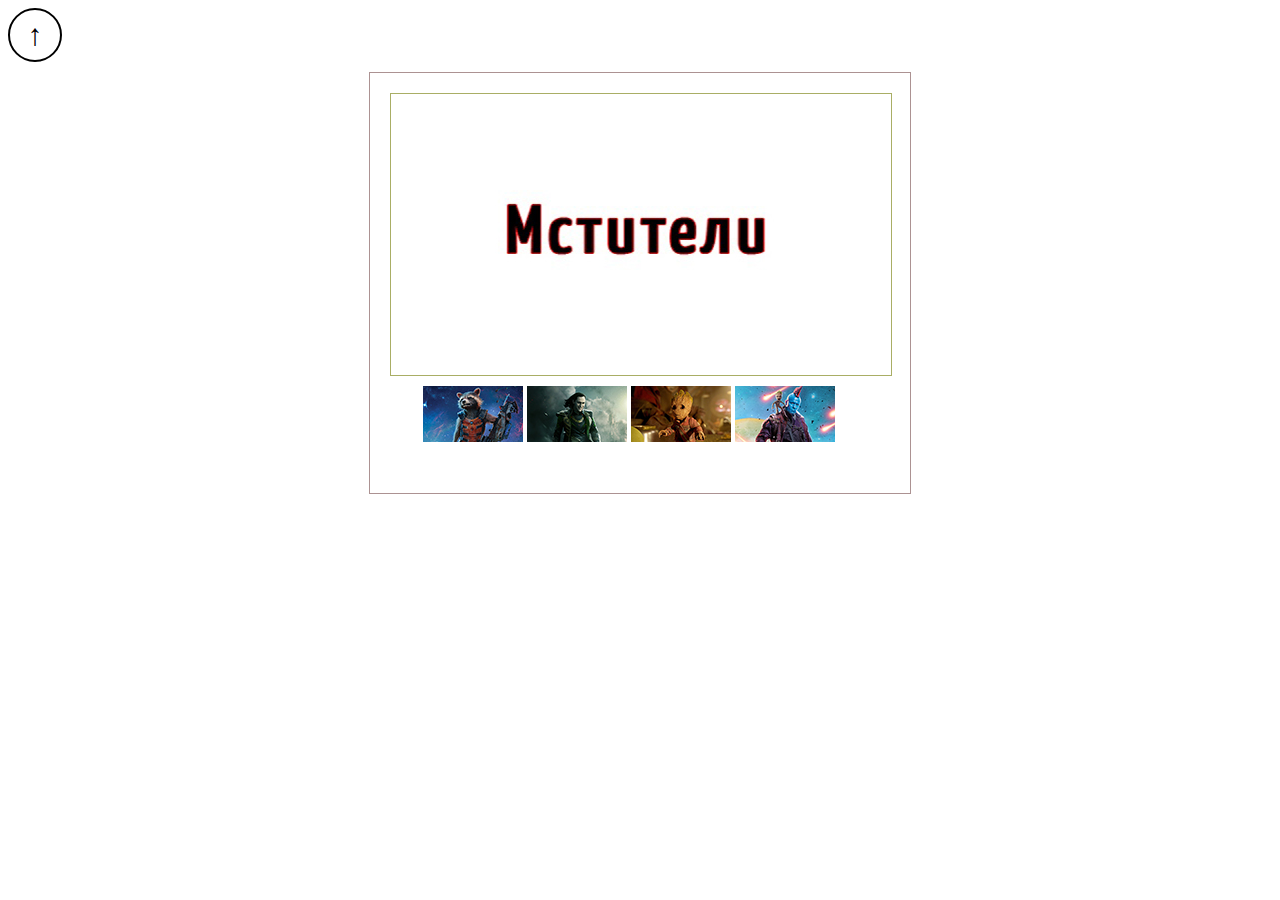
<file: files_jquery_30/index.html>
<!DOCTYPE html>
<html lang="en">
<head>
   <meta charset="UTF-8">
   <meta name="viewport" content="width=device-width, initial-scale=1.0">
   <meta http-equiv="X-UA-Compatible" content="ie=edge">
   <link rel="stylesheet" href="css/main.css">
   <script src="js/code.jquery.com_jquery-3.7.0.min.js"></script>
   <script src="js/main.js"></script>
   <title>Галерея изображений на jQuey</title>
</head>
<body>
   <div class="button">↑</div>
   <div class="gallery">
      <div class="big">
         <img src="images/gallery/start.jpg" alt="Старт" />
      </div>
      <div class="small">
         <a href="images/gallery/1.jpg"><img src="images/gallery/1_mini.jpg" alt="Миниатюра 1" /></a>
         <a href="images/gallery/2.jpg"><img src="images/gallery/2_mini.jpg" alt="Миниатюра 2" /></a>
         <a href="images/gallery/3.jpg"><img src="images/gallery/3_mini.jpg" alt="Миниатюра 3" /></a>
         <a href="images/gallery/4.jpg"><img src="images/gallery/4_mini.jpg" alt="Миниатюра 4" /></a>
      </div>
   </div>
</body>
</html>
</file>
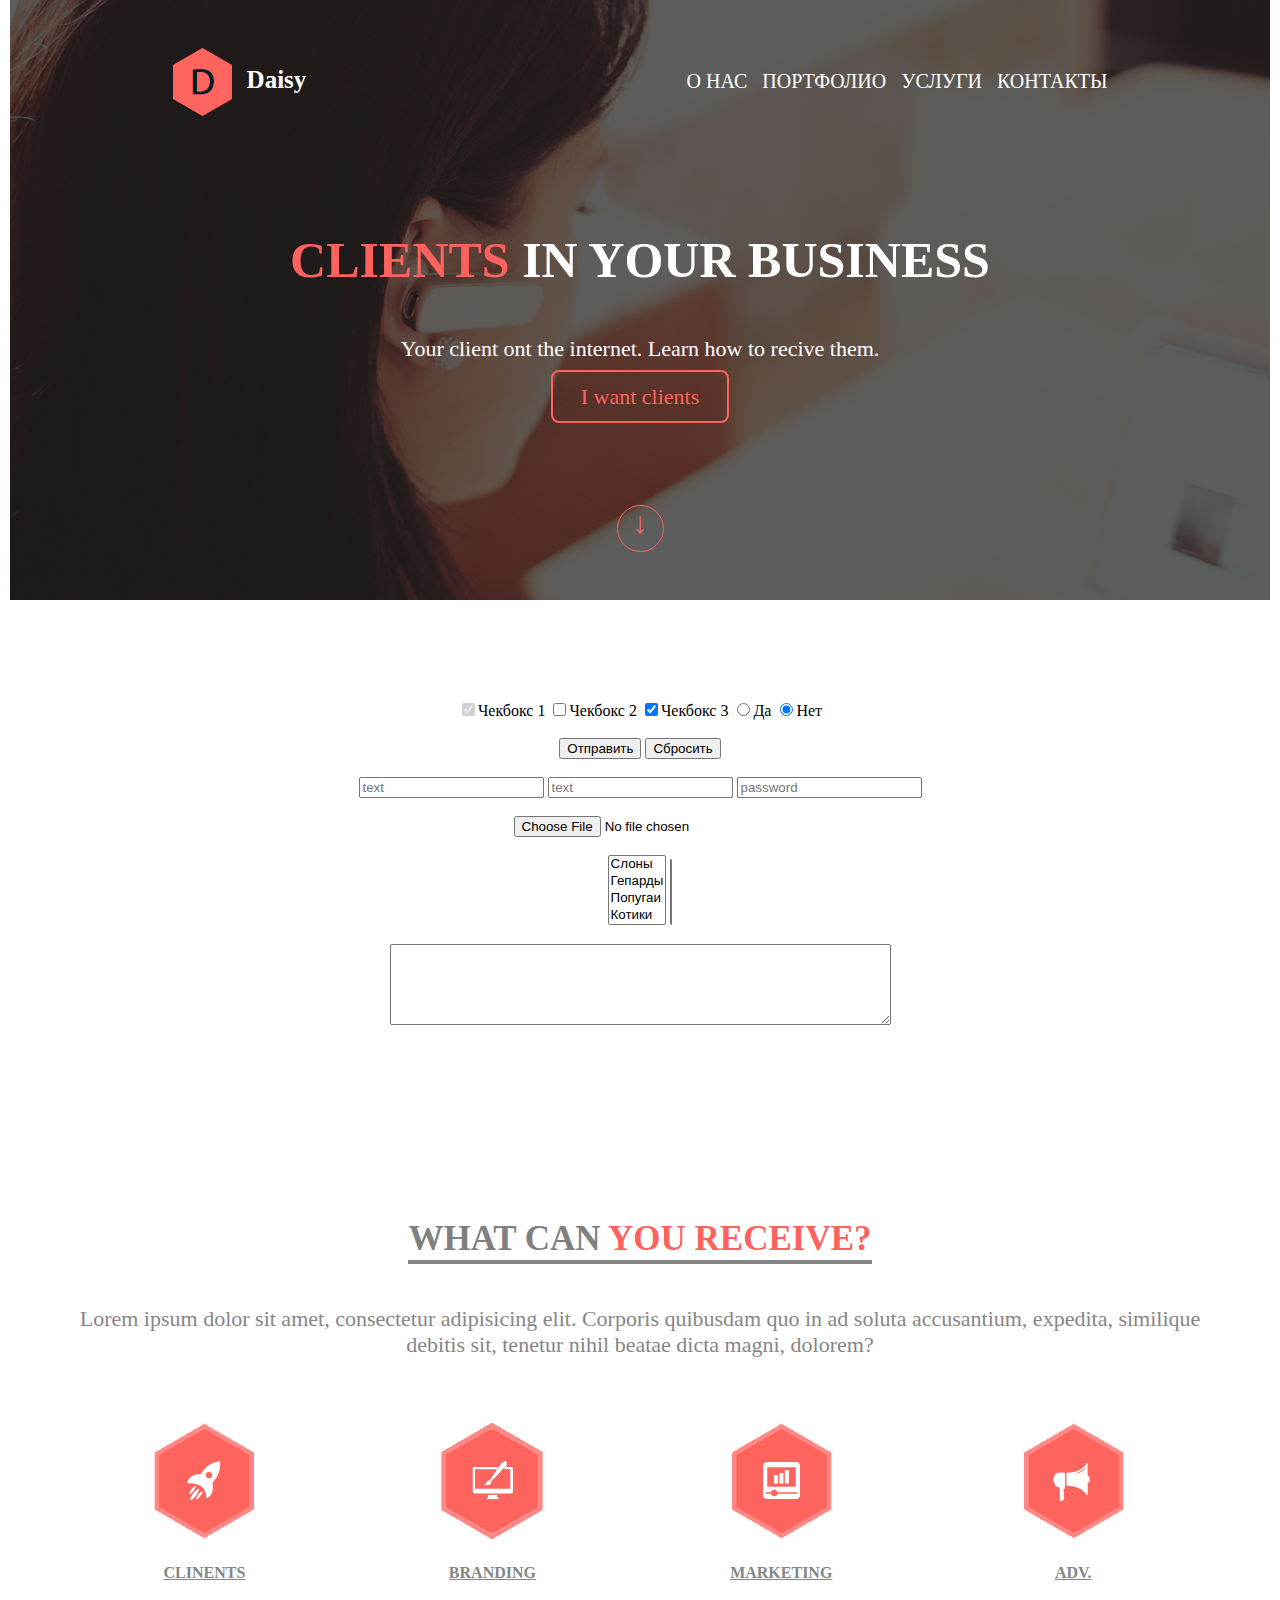
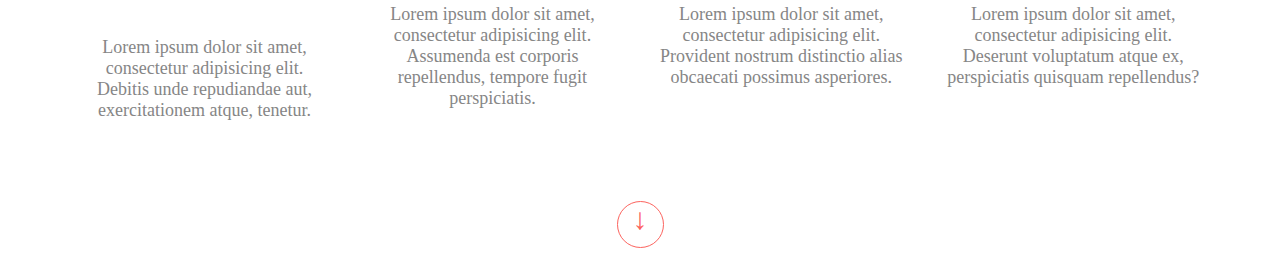
<file: jqueryLesson/index.html>
<!DOCTYPE html>
<html lang="en">

<head>
   <meta charset="UTF-8">
   <meta name="viewport" content="width=device-width, initial-scale=1.0">
   <meta http-equiv="X-UA-Compatible" content="ie=edge">
   <link rel="stylesheet" href="css/main.css">
   <script src="js/jquery-3.3.1.min.js"></script>
   <script src="js/main.js"></script>
   <title>Уроки по jQuery</title>
</head>

<body>
   <header>
      <nav>
         <a href="" class="logo">
            <img src="img/logo.png" alt="">Daisy</a>
         <menu>
            <li>
               <a href="recive">О Нас</a>
            </li>
            <li>
               <a href="portfolio">Портфолио</a>
            </li>
            <li>
               <a href="our_pr#ocess">Услуги</a>
            </li>
            <li>
               <a href="#our_team">Контакты</a>
            </li>
         </menu>
      </nav>
      <div class="mainText">
         <h2>
            <span>Clients</span> in your Business</h2>
         <p>Your client ont the internet. Learn how to recive them.</p>
         <a href="" class="btn">I want clients</a>
      </div>
      <a href="#recive" class="arrowDown">&darr;</a>
   </header>
   <section class="form1">
      <form action="">
         <input type="checkbox" name="" value="chk1" id="" checked disabled>Чекбокс 1
         <input type="checkbox" name="" value="chk2" id="">Чекбокс 2
         <input type="checkbox" name="" value="chk3" id="" checked>Чекбокс 3
         <input type="radio" name="rad" id="">Да
         <input type="radio" name="rad" id="" checked>Нет
         <br><br>
         <button type="submit">Отправить</button>
         <button type="reset">Сбросить</button>
         <br><br>
         <input class="text1" type="text" placeholder="text">
         <input class="text2" type="text" placeholder="text">
         <input class="password" type="password" name="" id="" placeholder="password">
         <br><br>
         <input type="file" name="" id="">
         <br><br>
         <select name="" id="select1" size="4" width="200">
            <option value="1">Слоны</option>
            <option value="2">Гепарды</option>
            <option value="3">Попугаи</option>
            <option value="4">Котики</option>
         </select>
         <select name="" id="select2" size="4" width="200">
         </select>
         <br><br>
         <textarea name="" id="" cols="60" rows="5"></textarea>
      </form>
   </section>
   <section class="recive" id="recive">
      <h2>What can
         <span>you receive?</span>
      </h2>
      <p>Lorem ipsum dolor sit amet, consectetur adipisicing elit. Corporis quibusdam quo in ad soluta accusantium,
         expedita, similique
         debitis sit, tenetur nihil beatae dicta magni, dolorem?</p>
      <div class="icons">
         <div>
            <img src="img/icon1.png">
            <h4>Clinents</h4>
            <div>  
            <p>Lorem ipsum dolor sit amet, consectetur adipisicing elit. Debitis unde repudiandae aut, exercitationem
               atque,
               tenetur.</p></div> 
         </div>
         <div>
            <img src="img/icon2.png">
            <h4>Branding</h4>
            <p>Lorem ipsum dolor sit amet, consectetur adipisicing elit. Assumenda est corporis repellendus, tempore
               fugit
               perspiciatis.</p>
         </div>
         <div>
            <img src="img/icon3.png">
            <h4>Marketing</h4>
            <p>Lorem ipsum dolor sit amet, consectetur adipisicing elit. Provident nostrum distinctio alias obcaecati
               possimus
               asperiores.</p>
         </div>
         <div>
            <img src="img/icon4.png" alt="">
            <h4>ADV.</h4>
            <p>Lorem ipsum dolor sit amet, consectetur adipisicing elit. Deserunt voluptatum atque ex, perspiciatis
               quisquam
               repellendus?</p>
         </div>
      </div>
      <a href="#expand" class="arrowDown">&darr;</a>
   </section>
</body>

</html>
</file>
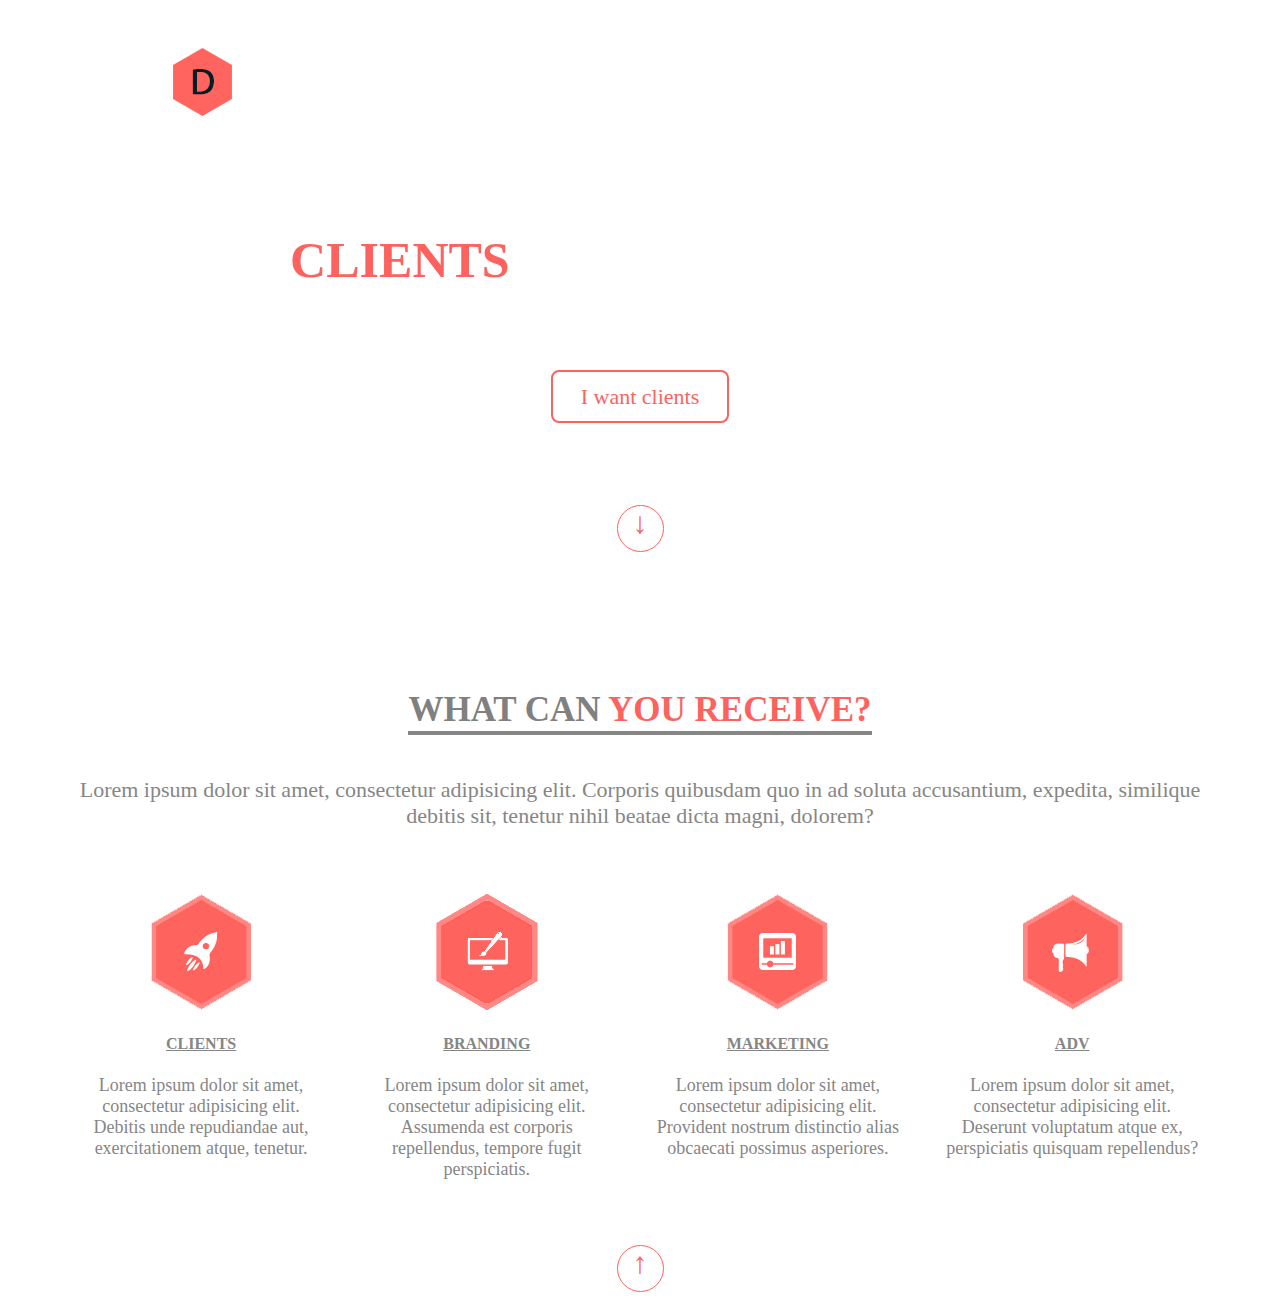
<file: Learn  with JQuery/index.html>
<!DOCTYPE html>
<html lang="en">
<head>
   <meta charset="UTF-8">
   <meta name="viewport" content="width=device-width, initial-scale=1.0">
   <meta http-equiv="X-UA-Compatible" content="ie=edge">
   <link rel="stylesheet" href="css/main.css">
   <script src="js/code.jquery.com_jquery-3.7.0.min.js"></script>
   <script src="js/main.js"></script>
    <title>JQuery start</title>
</head>
<body>
    <header>
        <nav>
           <a class="logo">
              <img src="img/logo.png" alt="">Daisy</a>
           <menu>
              <li>
                 <a href="#recive">О Нас</a>
              </li>
              <li>
                 <a href="#portfolio">Портфолио</a>
              </li>
              <li>
                 <a href="#our_process">Услуги</a>
              </li>
              <li>
                 <a href="#our_team">Контакты</a>
              </li>
           </menu>
        </nav>
        <div class="mainText">
           <h2>
              <span>Clients</span> in your Business</h2>
           <p>Your client on the internet. Learn how to recive them.</p>
           <a href="" class="btn">I want clients</a>
        </div>
        <a href="#recive" class="arrowDown">&darr;</a>
     </header>
     <!-- <section class="form1">
        <form action="">
           <input type="checkbox" name="" value="chk1" id="" checked>Чекбокс 1
           <input type="checkbox" name="" value="chk2" id="">Чекбокс 2
           <input type="checkbox" name="" value="chk3" id="" checked>Чекбокс 3
           <input type="radio" name="rad" id="">Да
           <input type="radio" name="rad" id="" checked>Нет
           <br><br>
           <button type="submit">Отправить</button>
           <button type="reset">Сбросить</button>
           <br><br>
           <input class="text1" type="text" placeholder="text">
           <input class="text2" type="text" placeholder="text">
           <input type="password" name="" id="" placeholder="password">
           <br><br>
           <input type="file" name="" id="">
           <br><br>
           <select name="" id="select1" size="4" width="200">
              <option value="1" selected>Поле номер 1</option>
              <option value="2">Поле номер 2</option>
              <option value="3">Поле номер 3</option>
              <option value="4">Поле номер 4</option>
           </select>
           <select name="" id="select2" size="4" width="200">
              <option value="1" selected>disabled 1</option>
           </select>
           <br><br>
           <textarea name="" id="" cols="60" rows="5"></textarea>
        </form>
     </section> -->
     <section class="recive" id="recive">
        <h2>What can
           <span>you receive?</span>
        </h2>
        <p>Lorem ipsum dolor sit amet, consectetur adipisicing elit. Corporis quibusdam quo in ad soluta accusantium,
           expedita, similique
           debitis sit, tenetur nihil beatae dicta magni, dolorem?</p>
        <div class="icons">
           <div>
              <img src="img/icon1.png">
              <h4>Clients</h4>
              <p>Lorem ipsum dolor sit amet, consectetur adipisicing elit. Debitis unde repudiandae aut, exercitationem
                 atque,
                 tenetur.</p></div> 
           <div>
              <img src="img/icon2.png">
              <h4>Branding</h4>
              <p>Lorem ipsum dolor sit amet, consectetur adipisicing elit. Assumenda est corporis repellendus, tempore
                 fugit
                 perspiciatis.</p>
           </div>
           <div>
              <img src="img/icon3.png">
              <h4>Marketing</h4>
              <p>Lorem ipsum dolor sit amet, consectetur adipisicing elit. Provident nostrum distinctio alias obcaecati
                 possimus
                 asperiores.</p>
           </div>
           <div>
              <img src="img/icon4.png" alt="">
              <h4>ADV</h4>
              <p>Lorem ipsum dolor sit amet, consectetur adipisicing elit. Deserunt voluptatum atque ex, perspiciatis
                 quisquam
                 repellendus?</p>
           </div>
        </div>
        <a href="#" class="arrowDown">&uarr;</a>
     </section>

</body>
</html>
</file>
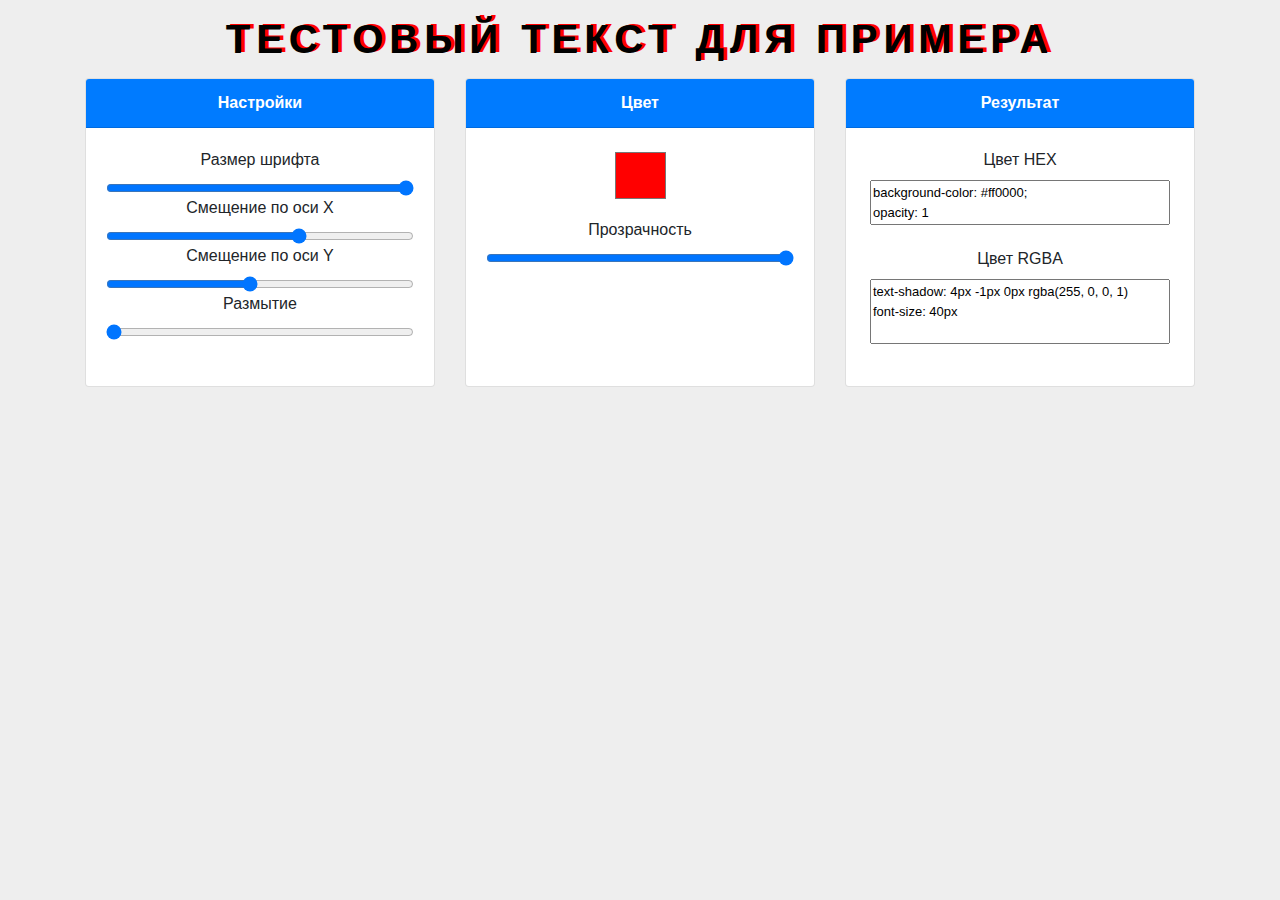
<file: ShadowGenerator/index.html>
<!DOCTYPE html>
<html lang="en">
<head>
   <meta charset="UTF-8">
   <meta name="viewport" content="width=device-width, initial-scale=1">
   <meta http-equiv="X-UA-Compatible" content="ie=edge">
   <link rel="stylesheet" href="css/bootstrap.min.css">
    <title>Shadow Generator</title>
    <style>
      body {
         text-align: center;
         background-color: #eeeeee;

      }
      label {
         display: block;
      }
      h1 {
         text-transform: uppercase;
         font-weight: bold;
         letter-spacing: 6px;
         font-size: 40px;
         color: #000000;
         margin-top: 15px;
         margin-bottom: 15px;
      }
      input[type="range"] {
         width: 100%;
      }
      input[type="color"] {
         border: none;
         background-color: transparent;
         width: 55px;
         height: 55px;
         padding: 0;
         margin-bottom: 15px;
      }
      input[type="color"]:hover {
        cursor: pointer;
      }
      textarea {
         width: 100%;
         resize: none;
         margin-bottom: 15px;
         max-width: 300px;
         font-size: 13px;
      }
      .card {
         height: 100%;
      }
      .card-header {
         font-weight: bold;
         color: #ffffff;
      }
      .row > div {
        margin-bottom: 15px;
      }
    </style>
</head>
<body>
   <h1>Тестовый текст для примера</h1>
   <div class="container">
      <div class="row">
         <div class="col-x1-4 col-md-4">
            <div class="card">
               <div class="card-header bg-primary">Настройки</div>
               <div class="card-body">
                  <label for="font-size">Размер шрифта</label>
                  <input class="form-control-range" id="font-size" type="range" min="8" max="40" step="1" value="40">
                  <label for="offset_x">Смещение по оси X</label>
                  <input class="form-control-range" id="offset_x" type="range" min="-15" max="15" step="1" value="4">
                  <label for="offset_y">Смещение по оси Y</label>
                  <input class="form-control-range" id="offset_y" type="range" min="-15" max="15" step="1" value="-1">
                  <label for="blur">Размытие</label>
                  <input class="form-control-range" id="blur" type="range" min="0" max="15" step="1" value="0">
               </div>
            </div>
         </div>
         <div class="col-x1-4 col-md-4">
            <div class="card">
               <div class="card-header bg-primary">Цвет</div>
               <div class="card-body">
               <input type="color" value="#ff0000">
               <label for="opacity">Прозрачность</label>
               <input class="form-control-range" id="opacity" type="range" min="0" max="1" step="0.01" value="1">
               </div>
            </div>
         </div>
         <div class="col-x1-4 col-md-4">
            <div class="card">
               <div class="card-header bg-primary">Результат</div>
               <div class="card-body">
               <label for="resultHex">Цвет HEX</label>
               <textarea name="resultHex" id="resultHex" readonly></textarea><br>
               <label for="resultRgba">Цвет RGBA</label>
               <textarea name="resultRgba" id="resultRgba" rows="3" readonly></textarea><br>
               </div>
            </div>
         </div>
      </div>
   </div>
   <script src="js/code.jquery.com_jquery-3.7.0.min.js"></script>
   <script>
      function cssShadow ({
         font_size,
         offset_x,
         offset_y,
         blur,
         opacity,
         color,
         rgba
      }) {
         let cssStyles = offset_x + 'px ' + offset_y + 'px ' + blur + 'px ' + rgba;
         $('h1').css('text-shadow', cssStyles);
         $('#resultHex').val('background-color: ' + color + ';\nopacity: ' + opacity + '\nfont-size: ');
         $('#resultRgba').val('text-shadow: ' + offset_x  + 'px ' + offset_y  + 'px ' + blur + 'px ' +  rgba + '\nfont-size: ' + font_size + 'px ');
      } 
            cssShadow ({
         font_size: 40,
         offset_x: 4,
         offset_y: -1,
         blur: 0,
         opacity: 1,
         color: '#ff0000',
         rgba: 'rgba(255, 0, 0, 1)'
         });

         $(document).on('input change', 'input', function() {
            let font_size = $('#font-size').val();
            let offset_x = $('#offset_x').val();
            let offset_y = $('#offset_y').val();
            let blur = $('#blur').val();
            let opacity = $('#opacity').val();
            let color = $('input[type="color"]').val()+'';
            let red16 = color[1] + '' + color[2];
            let green16 = color[3] + '' + color[4];
            let blue16 = color[5] + '' + color[6];
            let red10 = parseInt(red16,16);
            let green10 = parseInt(green16,16);
            let blue10 = parseInt(blue16,16);
            let rgba = 'rgba('+red10+', '+green10+', '+blue10+', '+opacity+')';

         $('h1').css('font-size', font_size + 'px');
            cssShadow({
               font_size: font_size,
               offset_x: offset_x,
               offset_y: offset_y,
               blur: blur,
               opacity: opacity,
               color: color,
               rgba: rgba
            })
         });
   </script>
</body>
</html>
</file>
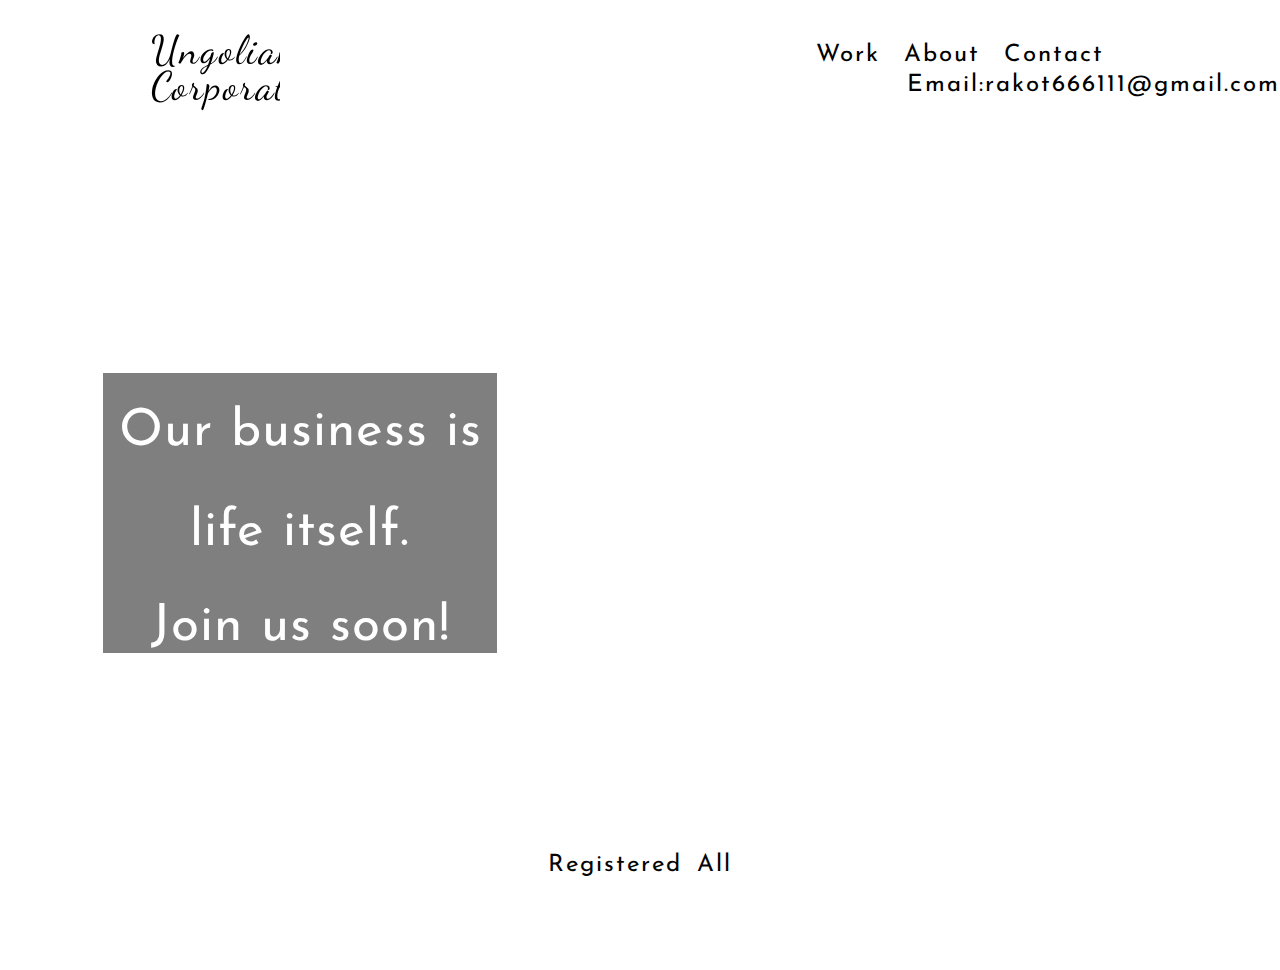
<file: Test site1/index.html>
<!DOCTYPE html>
<html lang="en">
    <head>
        <meta charset="utf-8">                              <!--кодировка-->
        <meta name="author" content="Ungoliant">            <!--meta тэг автора-->
        <meta name="description" content="Test1">            <!--meta тэг описания-->
        <meta name="keywords" content="Test, html5, css">   <!--meta тэг ключевых слов-->
        <meta http-equiv="X-UA-Compatible" content="ie=edge">   <!--meta тэг корреткной работы в Edge-->
        
        <title>Test site</title>                          <!--Заголовок вкладки-->
        <link rel="stylesheet" href="css/main.css">         <!--Покдлючение CSS-->
    </head>

    <body>
        <div id="Logo-block"></div>
        <div id="Main-site" class="Menu-text1"><p class="Corp">Ungoliant</p><p class="Corp">Corporation</p></div>
            <ul id="nav">
                <li class="Menu-text">Work</li>
                <li class="Menu-text">About</li>
                <li class="Menu-text">Contact</li>
                <li class="Menu-text">Email:rakot666111@gmail.com</li>
            </ul>
        <div id="left-block" class="Left-text"><p class="Slog">Our business is life itself.</p> <p class="Slog">Join us soon!</p></div>
        <div id="left-block-back"></div>
        <div id="footer" class="Menu-text">Registered All</div>
        <div id="Main-background"></div>
    </body>
</file>
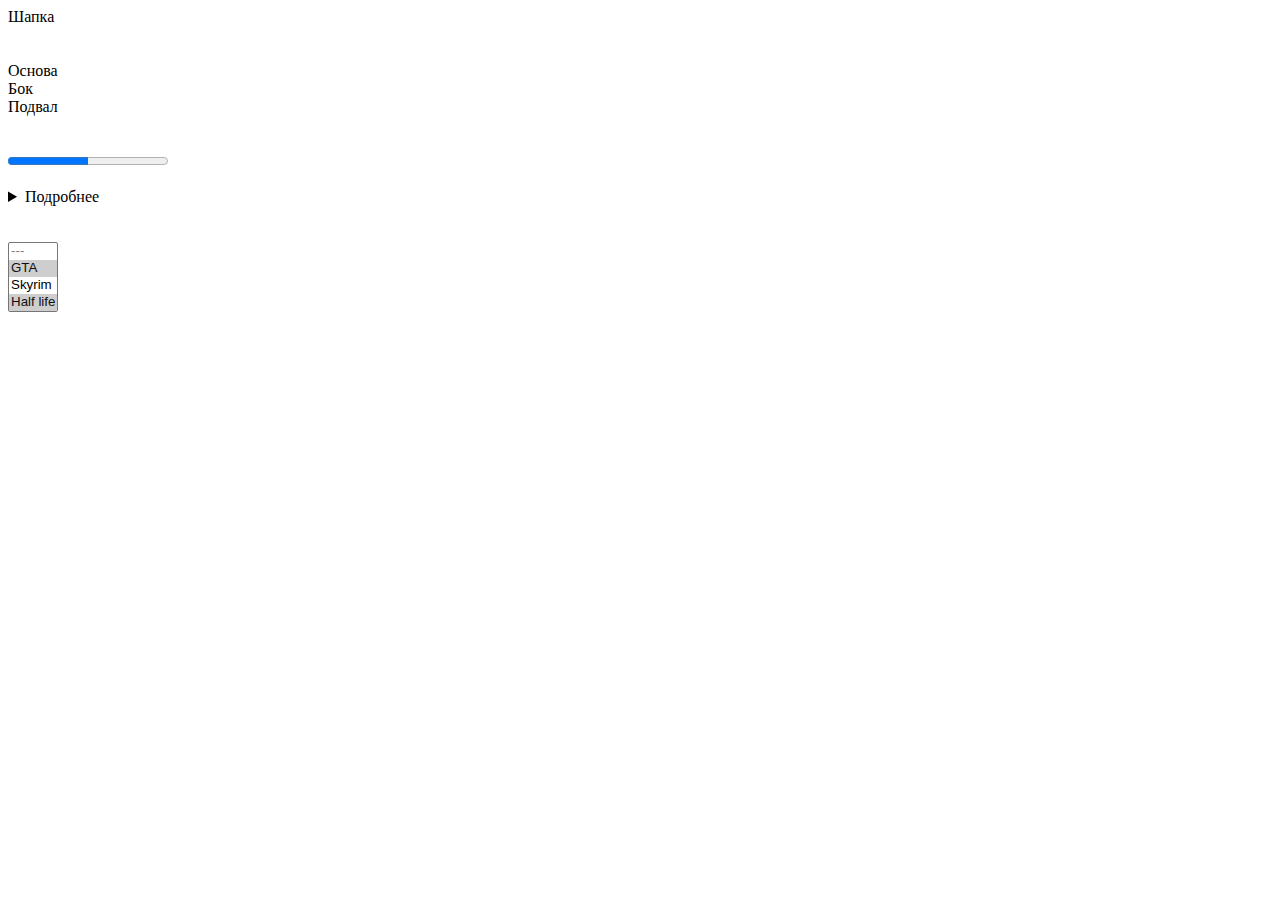
<file: Learn Beginning 18.05.23/about.html>
<!DOCTYPE html>
<html lang="ru">
    <head>
        <meta charset="utf-8">                          <!--кодировка-->
        <meta name="author" content="Ungoliant">        <!--meta тэг автора-->
        <meta name="description" content="Test">        <!--meta тэг описания-->
        <meta name="keywords" content="Test, html5">    <!--meta тэг ключевых слов-->
        
        <title>ReGoing tab</title>                      <!--Заголовок вкладки-->
    </head>
    <body>

        <header>Шапка</header><br><br>
        <main>Основа</main>
        <aside>Бок</aside>
        <footer>Подвал</footer><br><br>

        <progress max="100" value="50">Заполнено 9%     <!--Прогресс бар-->
        </progress><br><br>

        <details>
            <summary>Подробнее</summary>                <!--Раскрывающийся текст-->
            Lorem ipsum dolor sit amet, consectetur adipisicing elit. Aliquid, dicta assumenda quia ad velit, nostrum repudiandae perferendis tempore odio eius harum beatae impedit, eveniet possimus est blanditiis ducimus corrupti pariatur!
        </details><br><br>

        <form action="" method="post">                     <!--Работа с формами-->
            <select multiple size="4">
                <option disabled >---</option>
                <option selected>GTA</option>
                <option>Skyrim</option>
                <option selected>Half life</option>
            </select>
        </form>

    </body>
</html>
</file>
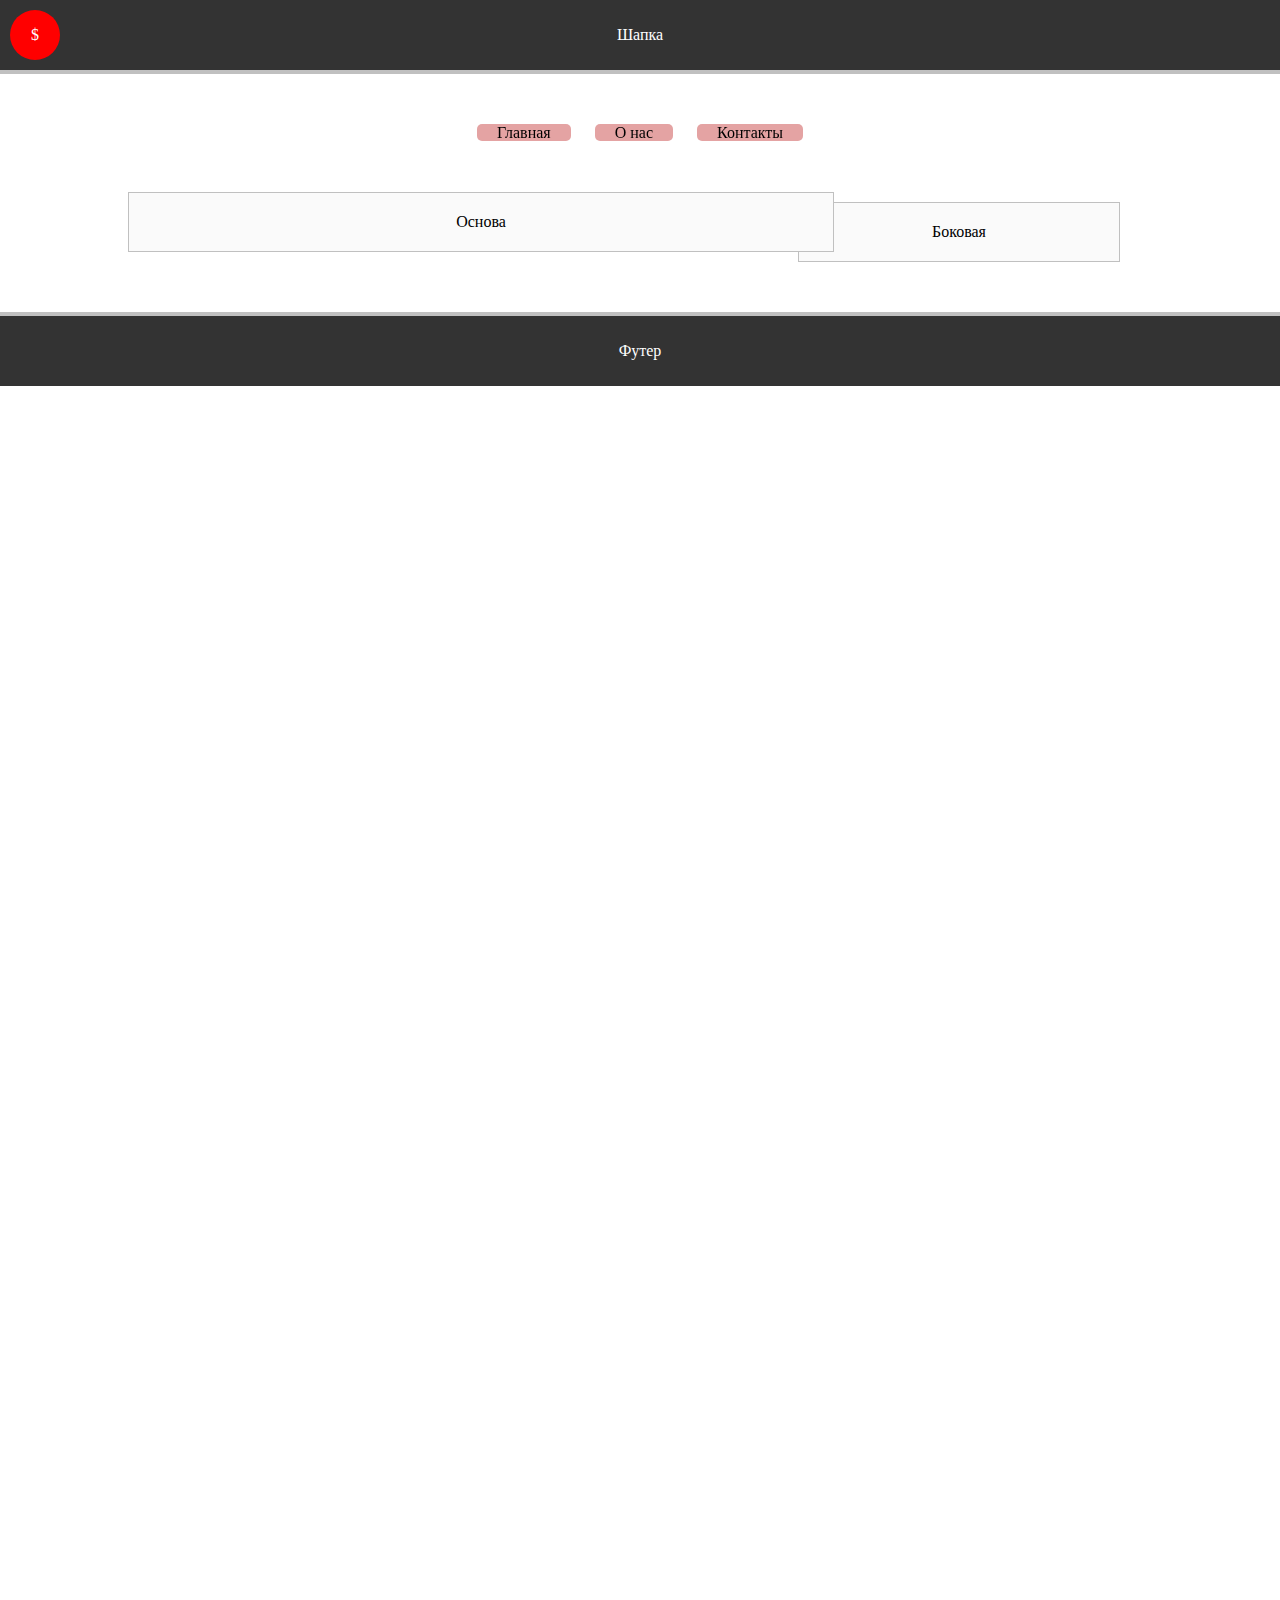
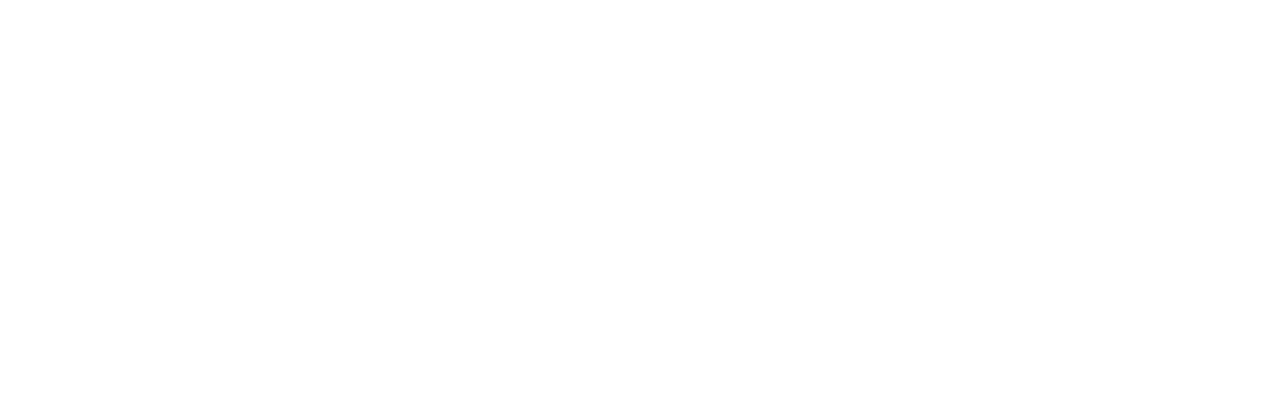
<file: Learn Beginning 18.05.23/sitecss.html>
<!DOCTYPE html>
<html lang="ru">
    <head>
        <meta charset="utf-8">                              <!--кодировка-->
        <meta name="author" content="Ungoliant">            <!--meta тэг автора-->
        <meta name="description" content="Test">            <!--meta тэг описания-->
        <meta name="keywords" content="Test, html5, css">   <!--meta тэг ключевых слов-->
        <meta http-equiv="X-UA-Compatible" content="ie=edge">   <!--meta тэг корреткной работы в Edge-->
        
        <title>HTML5 + CSS</title>                          <!--Заголовок вкладки-->
        <link rel="stylesheet" href="css/main.css">         <!--Покдлючение CSS-->
    </head>
    <body>
     <!--    <p id="text-in">Lorem ipsum dolor <b id="text-in-bold">sit</b> amet <i class="main-text">consectetur</i> adipisicing elit. <b>Iure</b>, veniam? Corrupti pariatur consequuntur cupiditate dignissimos quos voluptatibus nihil voluptatem earum asperiores molestiae, culpa consectetur obcaecati blanditiis qui officia! Ad, commodi?</p>
    
        <div>
            <p>Lorem ipsum dolor sit amet, consectetur <b>adipisicing elit</b>. Et expedita <i>impedit veniam</i>, error totam doloribus tempora nisi commodi tempore culpa veritatis voluptas dolorem obcaecati iusto voluptatum beatae reiciendis. Delectus, aspernatur?</p>
        </div>
    
<a href="#" class="main-link">Ссыль</a>

<p class="main-link">Lalalalalalalalal</p>

<p class="simple">Ohohohoh</p>
<p class="simple" title="lol-txt"></p>

<div id="some_id">Some txt</div>

<input type="text" placeholder="Введите текст">

<div id="first"></div>
<div id="second"></div> -->

<!-- <p class="test-text">Lorem, ipsum dolor sit amet consectetur adipisicing elit. Voluptates et nemo quos? Neque amet, blanditiis vel aliquam provident voluptatibus. Optio facere voluptatum neque iste beatae quam sed nostrum quod quo?</p>

<div class="block">Тестовый блок</div> -->

<!-- Позиционированик блоков -->
<div id="some_block">$</div>
<div id="header">Шапка</div>
<ul id="nav">
    <li>Главная</li>
    <li>О нас</li>
    <li>Контакты</li>
</ul>
<div id="main">Основа</div>
<div id="aside">Боковая</div>
<div id="footer">Футер</div>
    </body>
</html>
</file>
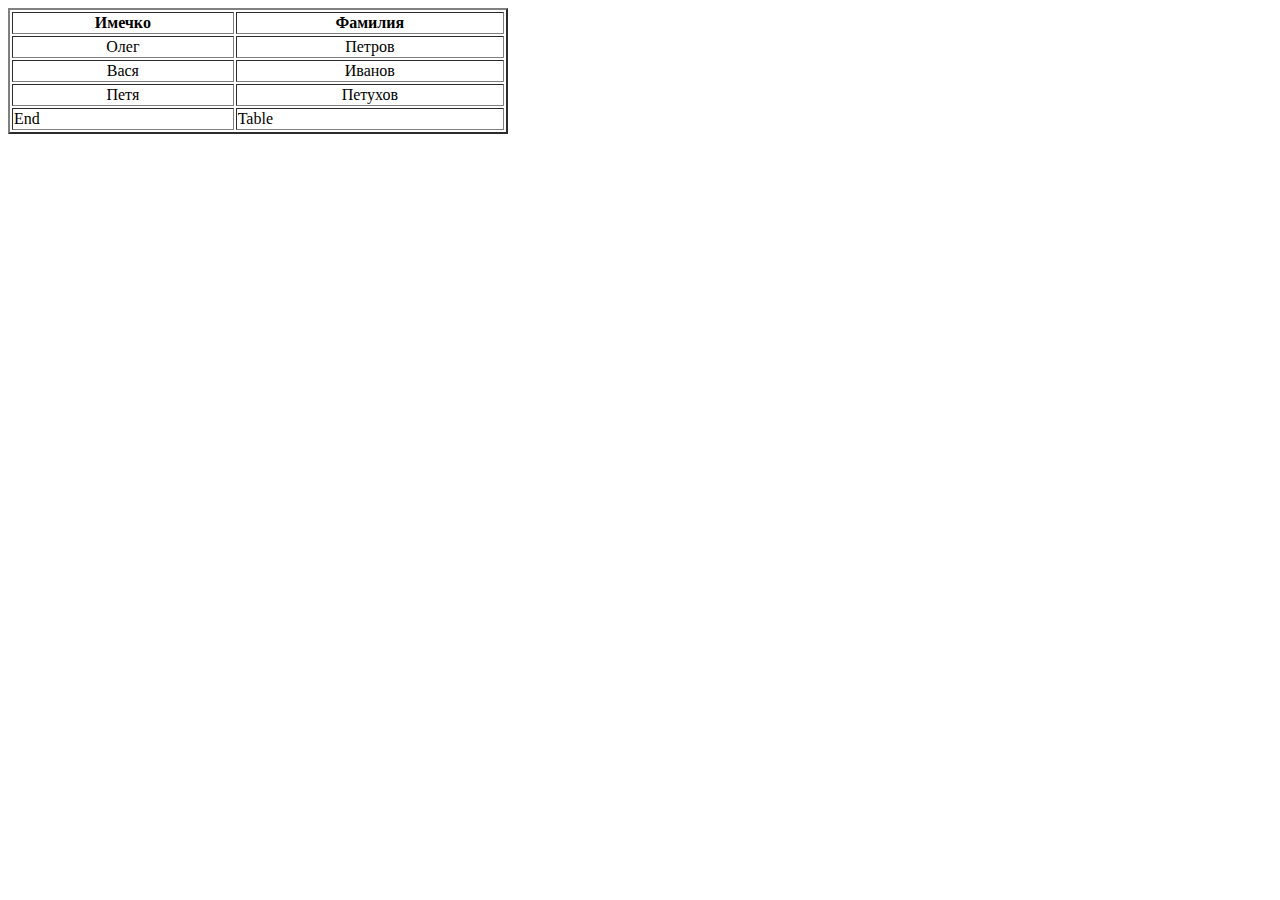
<file: Learn Beginning 18.05.23/table.html>
<!DOCTYPE html>
<html lang="ru">
    <head>
        <meta charset="utf-8">                          <!--кодировка-->
        <meta name="author" content="Ungoliant">        <!--meta тэг автора-->
        <meta name="description" content="Test">        <!--meta тэг описания-->
        <meta name="keywords" content="Test, html5">    <!--meta тэг ключевых слов-->
        
        <title>Tables</title>                           <!--Заголовок вкладки-->
    </head>
        <body>
            <table border="2" width="500px">            <!--Таблица, структура, аттрибуты
                                                        (обязательно в CSS в дальнейшем)-->
                <thead>
                    <tr>
                        <th>Имечко</th>
                        <th>Фамилия</th>
                    </tr>
                </thead>
                <tbody align="center">
                    <tr>
                        <td>Олег</td>
                        <td>Петров</td>
                    </tr>
                    <tr>
                        <td>Вася</td>
                        <td>Иванов</td>
                    </tr>
                    <tr>
                        <td>Петя</td>
                        <td>Петухов</td>
                    </tr>
                </tbody>
                <tfoot>
                    <tr>
                        <td>End</td>
                        <td>Table</td>
                    </tr>
                </tfoot>
        </table>
    </body>
</html>
</file>
<file: files_jquery_30/css/main.css>
.gallery {
    padding: 20px;
    border: 1px solid #ac9292;
    width: 500px;
    margin: 10px auto;
    height: 380px;
}

.big {
    background-image: url("../images/gallery/loader.gif");
    background-repeat: no-repeat;
    background-position: 50% 50%;
    width: 500px;
    height: 281px;
    border: 1px solid #a9ae65;
}

.small {
    margin-top: 10px;
    margin-left: 33px;
}

.small a img {
    border: none;
}

.button {
    display: flex;
    justify-content: center;
    align-items: center;
    height: 50px;
    width: 50px;
    font-size: 30px;
    font-weight: bold;
    border: 2px solid black;
    border-radius: 50%;
}
.button:hover {
    cursor: pointer;
}
</file>
<file: jqueryLesson/css/main.css>
.form1 {
   text-align: center;
   padding-top: 100px;
   padding-bottom: 100px;
}
.border {
   border: 1px solid red;
   padding: 10px;
   background: #222;
   color: white;
}
/**/
.h2 {
   font-size: 50px;
   color: #ffffff;
}

.h2:before {
   content: "";
   background: transparent;
}

body {
   /*Тело сайта*/
   margin: 0 auto;
   max-width: 1260px;
}

body h2 {
   font-size: 35px;
   margin: 20px 0px;
   text-transform: uppercase;
   color: #808080;
   padding-bottom: 5px;
   display: inline-block;
   position: relative;
}

body h2:before {
   position: absolute;
   display: block;
   content: "";
   height: 4px;
   width: 100%;
   background: #868686;
   left: 0;
   bottom: 0;
}

body h2 span {
   color: #fc635e;
}

body a.arrowDown {
   font-size: 30px;
   text-decoration: none;
   color: #fc635e;
   border: 1px solid #fc635e;
   display: flex;
   justify-content: center;
   margin: 0 auto;
   border-radius: 50%;
   width: 45px;
   height: 45px;
}

body a.arrowDown:hover {
   background: #fc635e;
   color: #ffffff;
}

body a.btn {
   color: #fc635e;
   text-decoration: none;
   font-size: 22px;
   border: 2px solid #fc635e;
   padding: 12px 28px;
   border-radius: 8px;
}

body a.btn:hover {
   background: #fc635e;
   color: #ffffff;
}

body .mainText {
   text-align: center;
}

body .mainText p {
   color: #ffffff;
   font-size: 22px;
}

body header {
   background: url('../img/background.png') no-repeat;
   display: flex;
   flex-direction: column;
   min-height: 600px;
   width: 100%;
   max-width: 1260px;
   justify-content: space-around;
}

body header h2 {
   font-size: 50px;
   color: #ffffff;
}

body header h2:before {
   content: "";
   background: transparent;
}

body header nav {
   display: flex;
   justify-content: space-around;
   align-items: center;
}

body header nav>a {
   color: #ffffff;
   font-size: 25px;
   font-weight: bold;
   text-decoration: none;
}

body header nav>a img {
   padding-right: 15px;
   vertical-align: middle;
}

body header nav .logo:hover img {
   opacity: .7;
}

body header nav menu {
   list-style: none;
   text-transform: uppercase;
   display: flex;
}

body header nav menu li {
   padding-left: 15px;
}

body header nav menu li a {
   color: #ffffff;
   font-size: 20px;
   text-decoration: none;
}

body header nav menu li a:hover {
   color: #fc635e;
   border-bottom: #fc635e solid 3px;
   padding-bottom: 5px;
}

body .recive {
   margin-top: 0;
   text-align: center;
   background: #ffffff;
   padding: 70px 50px 10px 50px;
   color: #868686;
}

body .recive p {
   font-size: 22px;
   margin-bottom: 50px;
}

body .icons {
   display: flex;
}

body .icons h4 {
   text-decoration: underline;
   text-transform: uppercase;
}

body .icons p {
   font-size: 18px;
}

body .icons div {
   padding: 15px;
}
</file>
<file: Learn  with JQuery/css/main.css>
.form1 {
    text-align: center;
    padding-top: 100px;
    padding-bottom: 100px;
 }

/* .mainText {
   border: 1px solid red;
} */

 .border {
    border: 1px solid red;
    padding: 10px;
    background: #222;
    color: white;
 }
 
 /**/
 .h2 {
    font-size: 50px;
    color: #ffffff;
 }
 
 .h2:before {
    content: "";
    background: transparent;
 }
 
 body {
    /*Тело сайта*/
    margin: 0 auto;
    max-width: 1260px;
 }
 
 body h2 {
    font-size: 35px;
    margin: 20px 0px;
    text-transform: uppercase;
    color: #808080;
    padding-bottom: 5px;
    display: inline-block;
    position: relative;
 }
 
 body h2:before {
    position: absolute;
    display: block;
    content: "";
    height: 4px;
    width: 100%;
    background: #868686;
    left: 0;
    bottom: 0;
 }
 
 body h2 span {
    color: #fc635e;
 }
 
 body a.arrowDown {
    font-size: 30px;
    text-decoration: none;
    color: #fc635e;
    border: 1px solid #fc635e;
    display: flex;
    justify-content: center;
    margin: 0 auto;
    border-radius: 50%;
    width: 45px;
    height: 45px;
 }
 
 body a.arrowDown:hover {
    background: #fc635e;
    color: #ffffff;
 }
 
 body a.btn {
    color: #fc635e;
    text-decoration: none;
    font-size: 22px;
    border: 2px solid #fc635e;
    padding: 12px 28px;
    border-radius: 8px;
 }
 
 body a.btn:hover {
    background: #fc635e;
    color: #ffffff;
 }
 
 body .mainText {
    text-align: center;
 }
 
 body .mainText p {
    color: #ffffff;
    font-size: 22px;
 }
 
 body header {
    background: url('D:/Project HTML5/Learn  with JQuery/img/background.png') no-repeat;
    display: flex;
    flex-direction: column;
    min-height: 600px;
    width: 100%;
    max-width: 1260px;
    justify-content: space-around;
 }
 
 body header h2 {
    font-size: 50px;
    color: #ffffff;
 }
 
 body header h2:before {
    content: "";
    background: transparent;
 }
 
 body header nav {
    display: flex;
    justify-content: space-around;
    align-items: center;
 }
 
 body header nav>a {
    color: #ffffff;
    font-size: 25px;
    font-weight: bold;
    text-decoration: none;
 }
 
 body header nav>a img {
    padding-right: 15px;
    vertical-align: middle;
 }
 
 body header nav .logo:hover img {
    opacity: .7;
 }
 
 body header nav menu {
    list-style: none;
    text-transform: uppercase;
    display: flex;
 }
 
 body header nav menu li {
    padding-left: 15px;
 }
 
 body header nav menu li a {
    color: #ffffff;
    font-size: 20px;
    text-decoration: none;
 }
 
 body header nav menu li a:hover {
    color: #fc635e;
    border-bottom: #fc635e solid 3px;
    padding-bottom: 5px;
 }
 
 body .recive {
    margin-top: 0;
    text-align: center;
    background: #ffffff;
    padding: 70px 50px 10px 50px;
    color: #868686;
 }
 
 body .recive p {
    font-size: 22px;
    margin-bottom: 50px;
 }
 
 body .icons {
    display: flex;
 }
 
 body .icons h4 {
    text-decoration: underline;
    text-transform: uppercase;
 }
 
 body .icons p {
    font-size: 18px;
 }
 
 body .icons div {
    padding: 15px;
 }
</file>
<file: Test site1/css/main.css>
@import url('https://fonts.googleapis.com/css2?family=Dancing+Script:wght@400;500;600&family=Josefin+Sans:wght@200;400&display=swap');

* {
    margin: 0;
    padding: 0;
}

html, body {
    width: 100%;
    height: 100%;
}

.Corp {
    margin-top: 0.1em; /* Отступ сверху */
    margin-bottom: 0.15em; /* Отступ снизу */
}

.Slog {
    margin-top: 0.1em; /* Отступ сверху */
    margin-bottom: -0.2em; /* Отступ снизу */
}

#Main-background {
    background-color: #ffffff;
    background: url("D:/Project HTML5/Test site1/Images/Main-background2.jpg") center center no-repeat fixed;
    background-size: cover;
    height: 100%;
    width: 100%;
    object-fit: cover;
}

#Logo-block {
    background: url("D:/Project HTML5/Test site1/Images/Logo2.png") center center no-repeat;
    backface-visibility: hidden;
    color: #fff;
    width: 100px;
    height: 100px;
    display: block;
    border-radius: 50%;
    background-size: cover;
    top: 20px;
    left: 50px;
    position: absolute;
    cursor: crosshair;
    position: fixed;
}

#Main-site {
    width: 10%;
    height: 10%;
    text-align: center;
/*     border: 3px solid rgb(255, 255, 255);
    background-color: rgba(0, 0, 0, 0.5); */
    padding: 1px;
    float: left;
    top: 30px;
    left: 150px;
    position: relative;
    overflow: hidden;
    position: fixed;
}

#left-block {
    width: 30%;
    height: 30%;
    text-align: center;
    border: 3px solid rgb(255, 255, 255);
    background-color: rgba(0, 0, 0, 0.5);
    padding: 5px;
    float: left;
    top: 300px;
    left: 100px;
    position: relative;
    overflow: hidden;
}


#nav {
    list-style: none;
    display: block;
    float: center;
    width: 50%;
    margin-left: 50%;
    text-align: center;
    margin-top: 40px;
    top: 0;
    left: 0;
}

#nav li {
    display: inline;
    padding: 10px 10px;
    cursor: pointer;
    border-radius: 10px 10px;
}

#nav li:last-child {
    padding: 10px 10px;
    cursor: pointer;
    border-radius: 10px 10px;
    float: right;
    padding: 0px;
}

 #footer {
    width: 100%;
    height: 70px;
    text-align: center;
    background-color: rgba(red, green, blue, alpha);
    color: #050505;
    line-height: 70px;
    position: absolute;
    bottom: 0;
}

.Menu-text {
    color:#000;
    text-align: center;
    font-size: 1.5em;
    font-style: normal;
    font-weight: 00;
    font-family: 'Josefin Sans', sans-serif;
    word-spacing: 5px;
    letter-spacing: 2px;
    line-height: 30px;
}

.Menu-text1 {
    color:#000;
    text-align: center;
    font-size: 2.5em;
    font-style: normal;
    font-weight: 00;
    font-family: 'Dancing Script', cursive;
    word-spacing: 5px;
    letter-spacing: 2px;
    line-height: 30px;
}

.Left-text {
    color:#ffffff;
    text-align: center;
    font-size: 4vw;
    font-style: normal;
    font-family: 'Josefin Sans', sans-serif;
    word-spacing: 1px;
    letter-spacing: 1px;
    line-height: 100px;
    margin: auto;
}
</file>
<file: Learn Beginning 18.05.23/css/main.css>
@import url('https://fonts.googleapis.com/css2?family=Dancing+Script:wght@400;500;600&display=swap');

/* .main-text {                           
    color: red;
}
#text-in{                            
    color: blue;
}
#text-in-bold{
    color: rgb(95, 226, 19);
}

div p b, div i {                    
    color: blueviolet;
}

.main-link {
    color: brown;
    text-decoration:none;
}

.main-link:hover {                  
    color: blue;
    text-decoration: underline;
    text-decoration-color: red;
    cursor: pointer;
}

.main-link:active {
text-decoration: line-through;
}

.main-link:visited {
    text-decoration: line-through;
    color: gray;
    }

input {color: rgb(64, 13, 202);}
input:focus {color: red;}

p.simple:not(:empty) {              
    color: darkgreen;
}

p.simple:empty::after {              
    color: darkgreen;
    content: attr(title);
}

#some_id::before {                   
    content:' 123';
}

p.main-link::first-letter {
    color: green;
}

#text-in:first-of-type {
    text-decoration: line-through;
} */

/*#first {
    background-color: #63aae0;
    color: aquamarine;
    background-image: url('https://phonoteka.org/uploads/posts/2023-03/thumbs/1679940276_phonoteka-org-p-kartinki-dlya-fona-saita-foni-oboi-2.jpg');
    background-repeat: no-repeat; 
color: #63aae0;
background: aquamarine 
url('https://phonoteka.org/uploads/posts/2023-03/thumbs/1679940276_phonoteka-org-p-kartinki-dlya-fona-saita-foni-oboi-2.jpg') center top;
background-size: cover;
height: 1000px;
background-attachment: fixed;
}

#second {
    height: 2000px;
}

input {
    background-color: black;
} */

/*Работа с внешним текстом. Внешняя ссылка выше */
/* .test-text {
    color:#000;
    text-align: center;
    font-size: 1.5em;
    font-style: normal;
    font-weight: 00;
    font-family: 'Dancing Script', cursive;
    text-transform: lowercase;
    word-spacing: 5px;
    letter-spacing: 2px;
    line-height: 30px;
    cursor: pointer;
} */

* {
margin: 0;
padding: 0;
}

/*Работа с свойствами блоков. Отсутупы, стили, тип */
/* .block {
    background: url('https://img.freepik.com/premium-photo/yellow-lemon-peel-texture-background_322958-491.jpg');
    height: 200px;
    width: 200px;
    border: 2px dotted rgb(255, 200, 0); */
/*border-bottom: 0;*/
 /*    border-top-style: solid;
    border-style: double;
    border-radius: 10px 70% 15px;
    opacity: 1;
    margin: 40px;
    padding: 20px;
    display: block;
} */

body {
    height: 2000px;
}

#some_block {
    background: red;
    color: #fff;
    text-align: center;
    width: 50px;
    height: 50px;
    line-height: 50px;
    border-radius: 50%;
 /*    Фиксируем блок при скролле */
    position: absolute;
    top: 10px;
    left: 10px;
}

#header, #footer {
    width: 100%;
    height: 70px;
    text-align: center;
    border-bottom: 4px solid silver;
    background: #333;
    color: #fff;
    line-height: 70px;
    margin-bottom: 50px;
    float: left;
}

#nav {
    list-style: none;
    display: block;
    float: left;
    width: 50%;
    margin-left: 25%;
    text-align: center;
    margin-bottom: 50px;
    position: sticky;
    top: 0;
}

#nav li {
    display: inline;
    background: #e19898e3;
    padding: 0 20px;
    cursor: pointer;
    border-radius: 5px 5px;
    position: sticky;
}

#nav li:hover {
    color: #fff;
    background: #333;
    border-radius: 5px;
    border-color: #333;
}

#nav li:not(:last-of-type) {
    margin-right: 20px;
}

#main {
    width: 50%;
    margin-left: 10%;
    background: #fafafa;
    border: 1px solid silver;
    padding: 20px 2.5%;
    float: left;
    position: relative;
    text-align: center;
    position: relative;
    /* Слой */
    z-index: 1;
}

#aside {
    width: 20%;
    padding: 20px 2.5%;
    background: #fafafa;
    border: 1px solid silver;
    float: left;
    margin-left: 5%;
    position: relative;
    text-align: center;
    left: -100px;
    z-index: 0;
    margin-top: 10px;
}

#footer {
    margin-bottom: 0;
    margin-top: 50px;
    border-bottom: 0;
    border-top: 4px solid silver;
}
</file>
